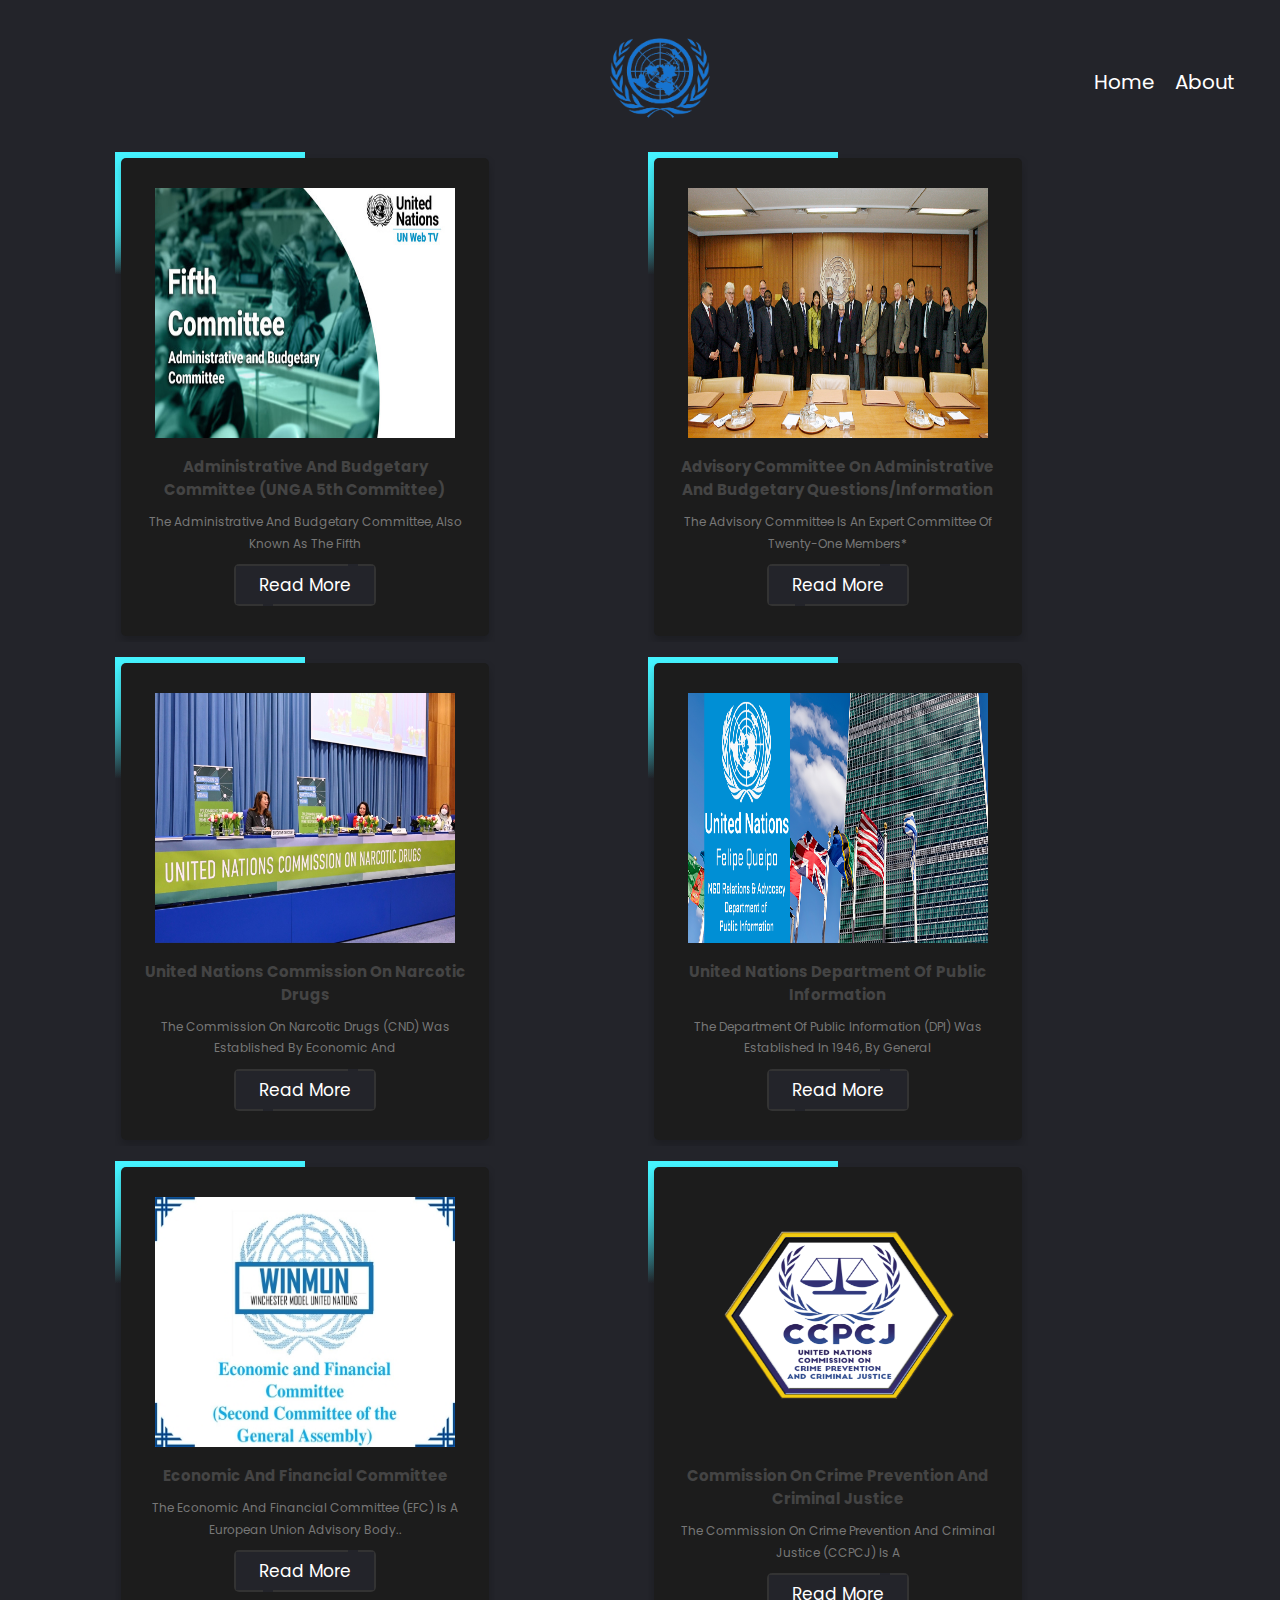
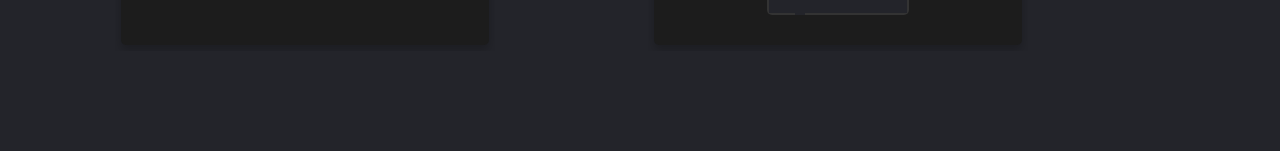
<file: index.html>
<!DOCTYPE html>
<html lang="en">
<head>
    <meta charset="UTF-8">
    <meta http-equiv="X-UA-Compatible" content="IE=edge">
    <meta name="viewport" content="width=device-width, initial-scale=1.0">
    
    <!-- custom css file link  -->
    <link rel="stylesheet" href="style.css">
   
    

</head>
<body>

    <div class="navbar">
        <nav>
    <div class="nav-wrapper">
        <div class="logo">
            <a href="index.html" class="brand-logo"> <img src="images/1.png" width="70px" height="70px" alt=""></a>
        </div>
      
      
      <ul id="nav-mobile" class="nav-content">
        <h3>Global Model United Nations committee</h3>
        <p><a id="nav1" href="index.html">Home</a></p>
        <p><a id="nav1" href="badges.html">About</a></p>
    
      </ul>
    </div>
  </nav>
 </div>
    
<div class="container">


    <div class="box-container"  >
          <div class="banner">  

            <span class="border-line"></span>
            
            <div class="box  box1">
                <img src="images/2.jpg" alt="">
                <h3> Administrative and Budgetary Committee (UNGA 5th Committee)</h3>
                <p> The Administrative and Budgetary Committee, also known as the Fifth</p>
                <a href="committee1.html" target="_blank" class="btn"><span> read more</span><i></i></a>
            </div>   
         </div>
        

         <div class="banner">  
            
            <div class="box  box1">
                <img src="images/3.jpg" alt="">
                <h3>Advisory Committee on Administrative and Budgetary Questions/information</h3>
                <p>The Advisory Committee is an expert Committee of twenty-one Members*</p>
                <a href="committee2.html" target="_blank" class="btn"><span> read more</span><i></i></a>
            </div>   
         </div>

         <div class="banner">  
            
            <div class="box  box1">
                <img src="images/4.jpg" alt="">
                <h3>United Nations Commission on Narcotic Drugs</h3>
                <p>The Commission on Narcotic Drugs (CND) was established by Economic and</p>
                <a href="committee3.html" target="_blank" class="btn"> <span> read more</span><i></i></a>
            </div>   
         </div>

         <div class="banner">  
            
            <div class="box  box1">
                <img src="images/5.png" alt="">
                <h3>United Nations Department of Public Information</h3>
                <p>The Department of Public Information (DPI) was established in 1946, by General </p>
                <a href="committee4.html" target="_blank" class="btn"><span> read more</span><i></i></a>
            </div>   
         </div>
         <div class="banner">  
            
            <div class="box  box1">
                <img src="images/EFC.1.jpg" alt="">
                <h3>  Economic and Financial Committee </h3>
                <p> The Economic and Financial Committee (EFC) is a European Union advisory body..</p>
                <a href="committee5.html" target="_blank" class="btn"><span> read more</span><i></i></a>
            </div>   
         </div>

         <div class="banner">  
            
            <div class="box  box1">
                <img src="images/ccpcj.webp" alt="">
                <h3>   Commission on Crime Prevention and Criminal Justice
                </title></h3>
                <p>The Commission on Crime Prevention and Criminal Justice (CCPCJ) is a</p>
                <a href="committee6.html" target="_blank" class="btn"><span> read more</span><i></i></a>
            </div>   
         </div>

    </div>

</div>





</body>
</html>
</file>
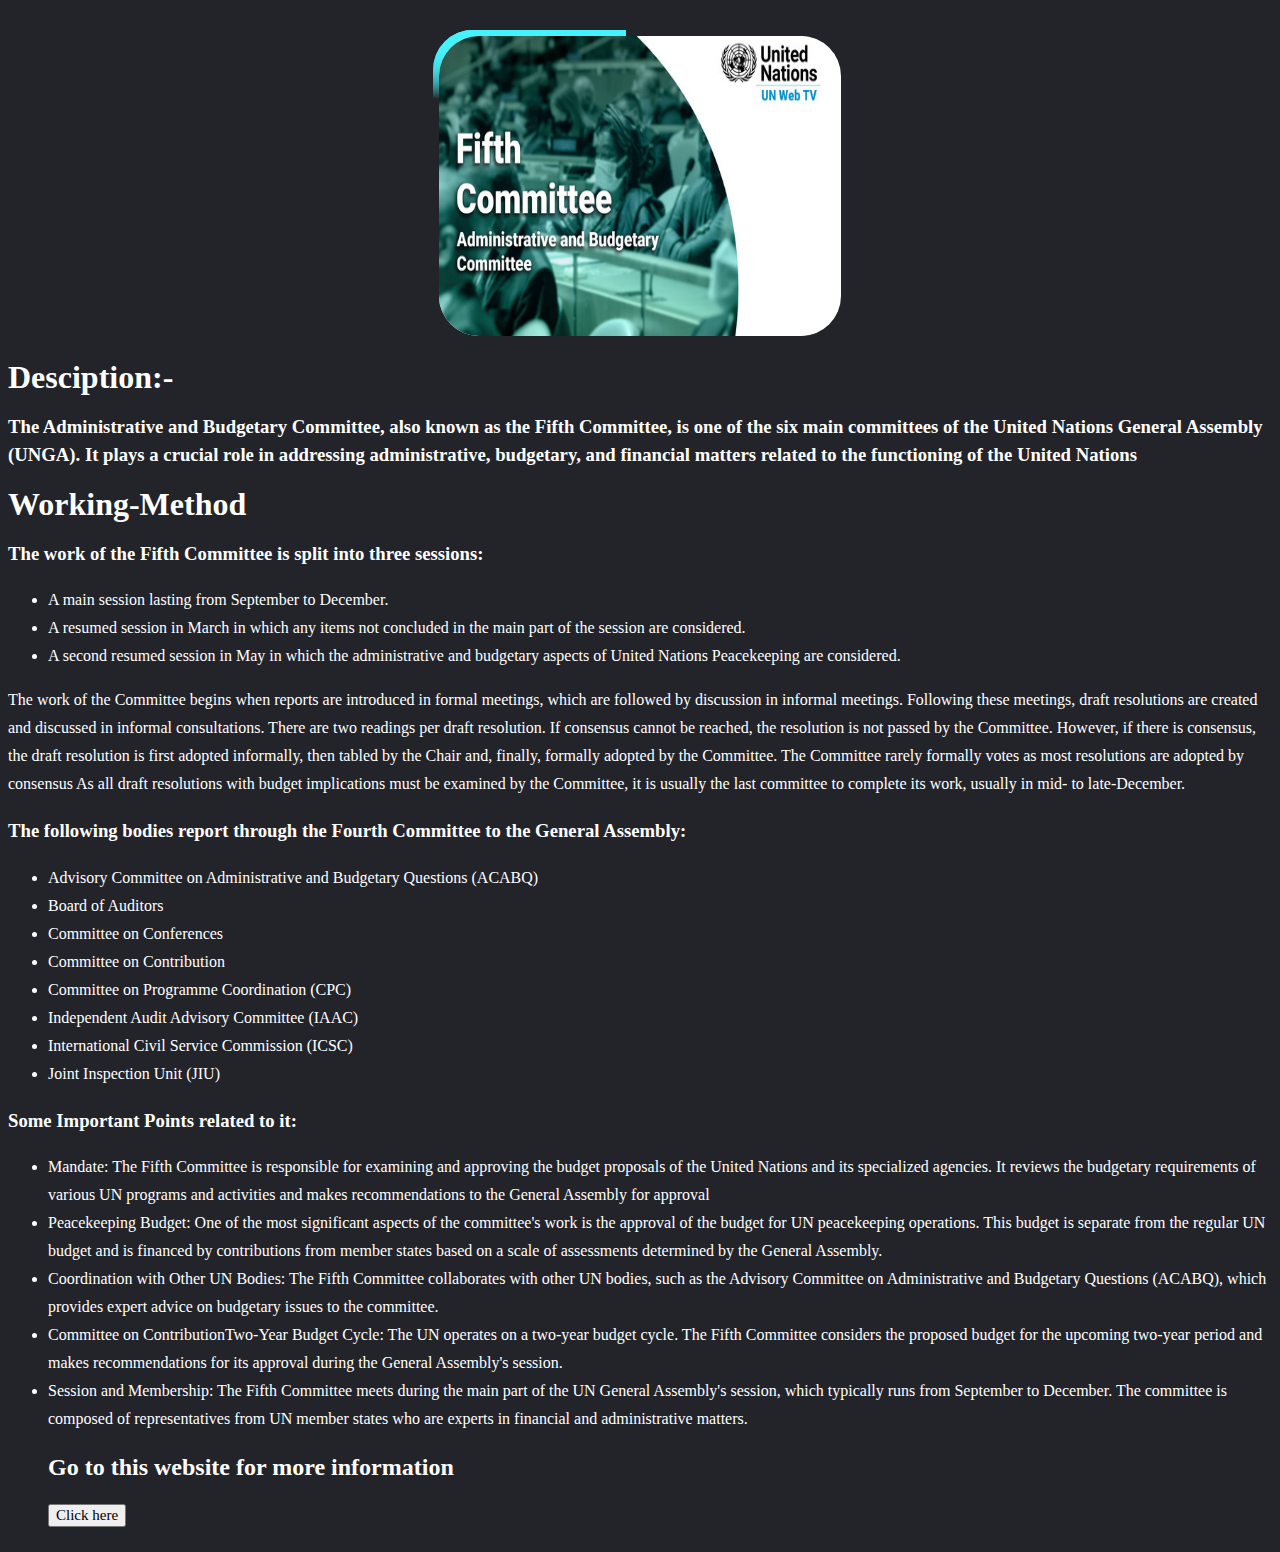
<file: committee1.html>
<!DOCTYPE html>
<html lang="en">
  <head>
    <meta charset="UTF-8" />
    <meta name="viewport" content="width=, initial-scale=1.0" />
    <title>
      Administrative and Budgetary Committee (UNGA 5th Committee)/info
    </title>
  </head>
  <body>
    <style>
      .img {
        height: 312px;
        width: 414px;
        background-color: #23242a;
        position: relative;
        border-radius: 40px;
        overflow: hidden;
      
       } 



      /* form */
  .box-banner
  {
     inset:6px;
     background: white;
    position: absolute;
    border-radius: 40px;
    z-index: 2;
    
  }
      .img::before {
        content: "";
        position: absolute;
        width: 400px;
        height: 300px;
       
         top: -50%;
        left: -50%;
        background: linear-gradient(
          0deg,
          transparent,
          transparent,
          #45f3ff,
          #45f3ff,
          #45f3ff
        );
        z-index:1;
        transform-origin: bottom right;
        animation: animate 6s linear infinite;
        
      }

      .img::after {
        content: "";
        position: absolute;
        width: 400px;
        height: 300px;
       
         top: -50%;
        left: -50%;
        background: linear-gradient(
          0deg,
          transparent,
          transparent,
          #45f3ff,
          #45f3ff,
          #45f3ff
        );
        z-index:1;
        transform-origin: bottom right;
        animation: animate 6s linear infinite;
        animation-delay: -3s;
      }
      .border-line{
        position: absolute;
        top: 0;
        inset: 0;

      }

      .border-line::before{

        content: "";
        position: absolute;
        width: 400px;
        height: 300px;
       
         top: -50%;
        left: -50%;
        background: linear-gradient(
          0deg,
          transparent,
          transparent,
          #45f3ff,
          #45f3ff,
          #45f3ff
        );
        z-index:1;
        transform-origin: bottom right;
        animation: animate 6s linear infinite;
        animation-delay: -1.5s;

      }

      .border-line::after{


        content: "";
        position: absolute;
        width: 400px;
        height: 300px;
       
         top: -50%;
        left: -50%;
        background: linear-gradient(
          0deg,
          transparent,
          transparent,
          #45f3ff,
          #45f3ff,
          #45f3ff
        );
        z-index:1;
        transform-origin: bottom right;
        animation: animate 6s linear infinite;
        animation-delay: -4.5s;

      }
      



      

      @keyframes animate {
        0% {
          transform: rotate(0deg);
        }
        100% {
          transform: rotate(360deg);
        }
      }

      .img img{
        width: 400px;
        height: 300px;
        border-radius: 40px;
        
        }

      body {
        background-color: #23242a;
      }
      h3,
      h1,
      h2,
      li,
      p {
        color: white;
        line-height: 28px;
        font-family: "Lobster", cursive;
      }

      button {
        font-size: 15px;
        font-family: "Lobster", cursive;
      }
      
      button:hover
      {
        background-color: #45f3ff;
        letter-spacing: 1px;
        box-shadow: 0 0 10px #45f3ff;
      
      }

      ul {
        line-height: 27px;
        font-family: "Lobster", cursive;
      }

      @media only screen and (max-width: 746px) {
        h1,
        h3,
        ul,
        p {
          margin-left: 100px;
          font-size: 20px;
        }
      }

      @media only screen and (max-width: 410px) {
        .img img {
          height: 200px;
          width: 300px;
        }
      }

      .content-main {
        display: flex;
        flex-direction: column;
        justify-content: center;
        align-items: center;
        margin-top: 30px;
      }

      @media only screen and (max-width: 747px) {
        .content-main {
          margin-left: -66px;
        }

        .content-main img {
          margin-left: 56px;
        }
      }



    </style>

    <div class="content-main">
      <div class="img">
        <span class="border-line"></span>
        <div class="box-banner">
          <img src="images/2.jpg" alt="" />
      </div>
        </div>
        

      <div class="content">
        <h1>Desciption:-</h1>
        <h3>
          The Administrative and Budgetary Committee, also known as the Fifth
          Committee, is one of the six main committees of the United Nations
          General Assembly (UNGA). It plays a crucial role in addressing
          administrative, budgetary, and financial matters related to the
          functioning of the United Nations
        </h3>

        <h1>Working-Method</h1>
        <h3>The work of the Fifth Committee is split into three sessions:</h3>
        <ul>
          <li>A main session lasting from September to December.</li>
          <li>
            A resumed session in March in which any items not concluded in the
            main part of the session are considered.
          </li>
          <li>
            A second resumed session in May in which the administrative and
            budgetary aspects of United Nations Peacekeeping are considered.
          </li>
        </ul>

        <p>
          The work of the Committee begins when reports are introduced in formal
          meetings, which are followed by discussion in informal meetings.
          Following these meetings, draft resolutions are created and discussed
          in informal consultations. There are two readings per draft
          resolution. If consensus cannot be reached, the resolution is not
          passed by the Committee. However, if there is consensus, the draft
          resolution is first adopted informally, then tabled by the Chair and,
          finally, formally adopted by the Committee. The Committee rarely
          formally votes as most resolutions are adopted by consensus As all
          draft resolutions with budget implications must be examined by the
          Committee, it is usually the last committee to complete its work,
          usually in mid- to late-December.
        </p>

        <h3>
          The following bodies report through the Fourth Committee to the
          General Assembly:
        </h3>
        <ul>
          <li>
            Advisory Committee on Administrative and Budgetary Questions (ACABQ)
          </li>
          <li>Board of Auditors</li>
          <li>Committee on Conferences</li>
          <li>Committee on Contribution</li>
          <li>Committee on Programme Coordination (CPC)</li>
          <li>Independent Audit Advisory Committee (IAAC)</li>
          <li>International Civil Service Commission (ICSC)</li>
          <li>Joint Inspection Unit (JIU)</li>
        </ul>

        <h3>Some Important Points related to it:</h3>
        <ul>
          <li>
            Mandate: The Fifth Committee is responsible for examining and
            approving the budget proposals of the United Nations and its
            specialized agencies. It reviews the budgetary requirements of
            various UN programs and activities and makes recommendations to the
            General Assembly for approval
          </li>
          <li>
            Peacekeeping Budget: One of the most significant aspects of the
            committee's work is the approval of the budget for UN peacekeeping
            operations. This budget is separate from the regular UN budget and
            is financed by contributions from member states based on a scale of
            assessments determined by the General Assembly.
          </li>
          <li>
            Coordination with Other UN Bodies: The Fifth Committee collaborates
            with other UN bodies, such as the Advisory Committee on
            Administrative and Budgetary Questions (ACABQ), which provides
            expert advice on budgetary issues to the committee.
          </li>
          <li>
            Committee on ContributionTwo-Year Budget Cycle: The UN operates on a
            two-year budget cycle. The Fifth Committee considers the proposed
            budget for the upcoming two-year period and makes recommendations
            for its approval during the General Assembly's session.
          </li>
          <li>
            Session and Membership: The Fifth Committee meets during the main
            part of the UN General Assembly's session, which typically runs from
            September to December. The committee is composed of representatives
            from UN member states who are experts in financial and
            administrative matters.
          </li>

          <h2>Go to this website for more information</h2>
          <a
            href="https://www.un.org/en/ga/fifth/"
            target="_blank"
            style="color: white; text-decoration: none"
          >
            <button>Click here</button></a
          >
        </ul>
      </div>
    </div>
  </body>
</html>
</file>
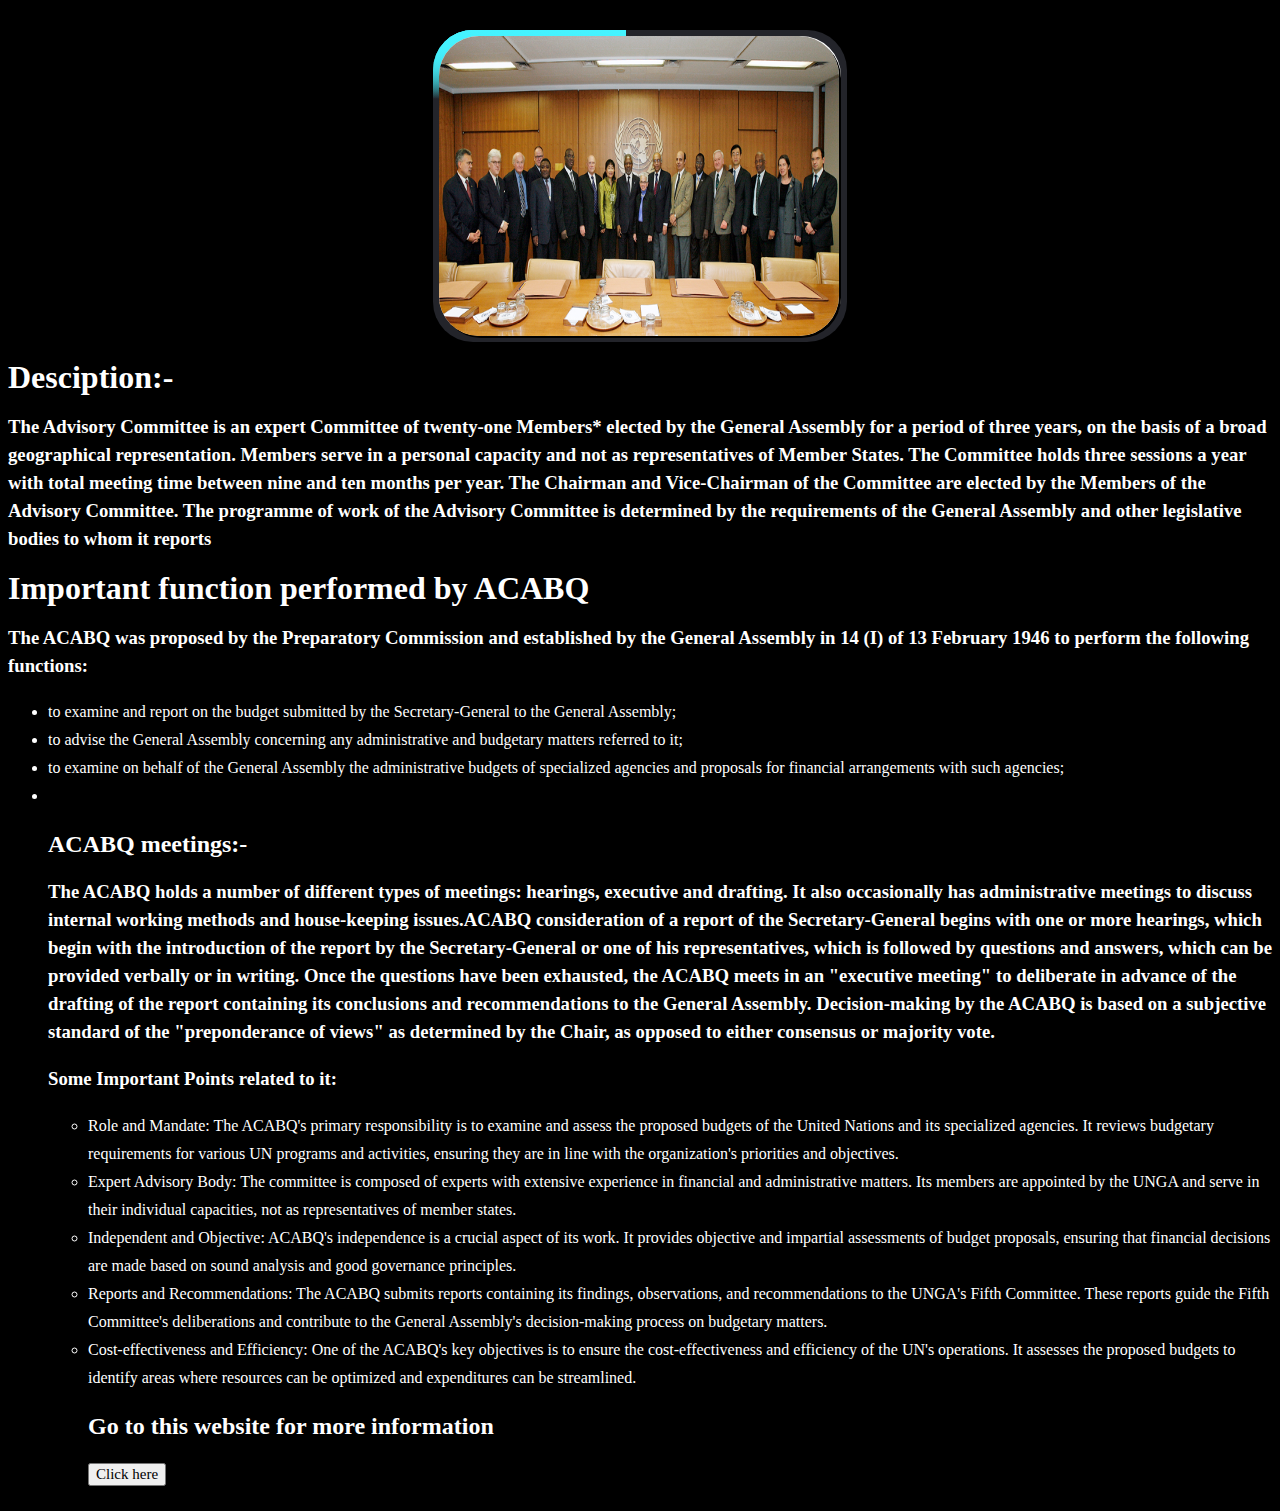
<file: committee2.html>
<!DOCTYPE html>
<html lang="en">
<head>
    <meta charset="UTF-8">
    <meta name="viewport" content="width=device-width, initial-scale=1.0">
    <title>Advisory Committee on Administrative and Budgetary Questions/information</title>
</head>
<body>
    <style>
             .img {
        height: 312px;
        width: 414px;
        background-color: #23242a;
        position: relative;
        border-radius: 40px;
        overflow: hidden;
      
       } 



      /* form */
  .box-banner
  {
     inset:6px;
     background: white;
    position: absolute;
    border-radius: 40px;
    z-index: 2;
    
  }
      .img::before {
        content: "";
        position: absolute;
        width: 400px;
        height: 300px;
       
         top: -50%;
        left: -50%;
        background: linear-gradient(
          0deg,
          transparent,
          transparent,
          #45f3ff,
          #45f3ff,
          #45f3ff
        );
        z-index:1;
        transform-origin: bottom right;
        animation: animate 6s linear infinite;
        
      }

      .img::after {
        content: "";
        position: absolute;
        width: 400px;
        height: 300px;
       
         top: -50%;
        left: -50%;
        background: linear-gradient(
          0deg,
          transparent,
          transparent,
          #45f3ff,
          #45f3ff,
          #45f3ff
        );
        z-index:1;
        transform-origin: bottom right;
        animation: animate 6s linear infinite;
        animation-delay: -3s;
      }
      .border-line{
        position: absolute;
        top: 0;
        inset: 0;

      }

      .border-line::before{

        content: "";
        position: absolute;
        width: 400px;
        height: 300px;
       
         top: -50%;
        left: -50%;
        background: linear-gradient(
          0deg,
          transparent,
          transparent,
          #45f3ff,
          #45f3ff,
          #45f3ff
        );
        z-index:1;
        transform-origin: bottom right;
        animation: animate 6s linear infinite;
        animation-delay: -1.5s;

      }
  

      .border-line::after{


        content: "";
        position: absolute;
        width: 400px;
        height: 300px;
       
         top: -50%;
        left: -50%;
        background: linear-gradient(
          0deg,
          transparent,
          transparent,
          #45f3ff,
          #45f3ff,
          #45f3ff
        );
        z-index:1;
        transform-origin: bottom right;
        animation: animate 6s linear infinite;
        animation-delay: -4.5s;

      }
      



      

      @keyframes animate {
        0% {
          transform: rotate(0deg);
        }
        100% {
          transform: rotate(360deg);
        }
      }







           .img img{

width:400px;
height:300px;
border-radius: 40px;
box-shadow: 2px 2px black;

}
    
       body{
            background-color: black;
        }
        h3 ,h1,h2,li,p{ color: white;
        line-height: 28px;
        font-family: 'Lobster', cursive;
      }

      button{
        font-size: 15px;
        font-family: 'Lobster', cursive;
      }

      button:hover
      {
        background-color: #45f3ff;
        letter-spacing: 1px;
        box-shadow: 0 0 10px #45f3ff;
      
      }

      ul{
        line-height: 27px;
       font-family: 'Lobster', cursive;;
      }

      
   
      @media only screen and (max-width: 746px) {
        h1,
        h3,
        ul,
        p {
          margin-left: 100px;
          font-size: 20px;
        }
      }

      @media only screen and (max-width: 410px) {
        .img img {
          height: 200px;
          width: 300px;
        }

        .img{
          height: 211px;
    width: 340px;
        }
      }


      @media only screen and (max-width: 410px) {
        .img img {
          height: 200px;
          width: 300px;
        }

        .img{
          height: 211px;
    width: 340px;
        }
      }
      @media only screen and (max-width: 415px) {
        .img img {
          height: 197px;
          width: 277px;
        }

        .img{
          height: 210px;
    width: 290px;
    margin-left:12px;
        }
      }

      .content-main {
        display: flex;
        flex-direction: column;
        justify-content: center;
        align-items: center;
        margin-top: 30px;
      }

      @media only screen and (max-width: 747px) {
        .content-main {
          margin-left: -66px;
        }

        .img img{
          position: relative;
          left: -1px;
        };

        .content-main img {
          margin-left: 56px;
        }
      }

        </style>
        <div class="content-main">
                           
          <div class="img">
            <span class="border-line"></span>
            <div class="box-banner">
              <img src="images/3.jpg" alt="" />
          </div>
            </div>

   <div class="content">
    <h1> Desciption:-</h1>
    <h3>The Advisory Committee is an expert Committee of twenty-one Members* elected by the General Assembly for a period of three years, on the basis of a broad geographical representation. Members serve in a personal capacity and not as representatives of Member States. The Committee holds three sessions a year with total meeting time between nine and ten months per year. The Chairman and Vice-Chairman of the Committee are elected by the Members of the Advisory Committee.
      The programme of work of the Advisory Committee is determined by the requirements of the General Assembly and other legislative bodies to whom it reports</h3>


   <h1>Important function performed by ACABQ</h1>
   <h3>The ACABQ was proposed by the Preparatory Commission and established by the General Assembly in 14 (I) of 13 February 1946 to perform the following functions:</h3>
   <ul>
    <li>to examine and report on the budget submitted by the Secretary-General to the General Assembly;</li>
    <li>to advise the General Assembly concerning any administrative and budgetary matters referred to it;</li>
    <li> to examine on behalf of the General Assembly the administrative budgets of specialized agencies and proposals for financial arrangements with such agencies;</li>
    <li></li>
   </u>


   <h2>ACABQ meetings:-</h2>
      <h3> The ACABQ holds a number of different types of meetings: hearings, executive and drafting. It also occasionally has administrative meetings to discuss internal working methods and house-keeping issues.ACABQ consideration of a report of the Secretary-General begins with one or more hearings, which begin with the introduction of the report by the Secretary-General or one of his representatives, which is followed by questions and answers, which can be provided verbally or in writing. Once the questions have been exhausted, the ACABQ meets in an "executive meeting" to deliberate in advance of the drafting of the report containing its conclusions and recommendations to the General Assembly. Decision-making by the ACABQ is based on a subjective standard of the "preponderance of views" as determined by the Chair, as opposed to either consensus or majority vote.</h3>


   <h3>Some Important Points related to it:</h3>
   <ul>
    <li>Role and Mandate: The ACABQ's primary responsibility is to examine and assess the proposed budgets of the United Nations and its specialized agencies. It reviews budgetary requirements for various UN programs and activities, ensuring they are in line with the organization's priorities and objectives.</li>
    <li>Expert Advisory Body: The committee is composed of experts with extensive experience in financial and administrative matters. Its members are appointed by the UNGA and serve in their individual capacities, not as representatives of member states.</li>
    <li>Independent and Objective: ACABQ's independence is a crucial aspect of its work. It provides objective and impartial assessments of budget proposals, ensuring that financial decisions are made based on sound analysis and good governance principles.</li>
    <li>Reports and Recommendations: The ACABQ submits reports containing its findings, observations, and recommendations to the UNGA's Fifth Committee. These reports guide the Fifth Committee's deliberations and contribute to the General Assembly's decision-making process on budgetary matters.</li>
    <li>Cost-effectiveness and Efficiency: One of the ACABQ's key objectives is to ensure the cost-effectiveness and efficiency of the UN's operations. It assesses the proposed budgets to identify areas where resources can be optimized and expenditures can be streamlined.</li>
     
    <h2>Go to this website for more information</h2><a href="https://www.un.org/ga/acabq/node/114" target="_blank">  <button> Click here</button></a>
   </ul>
  </div>

        </div>
    


</body>
</html>
</file>
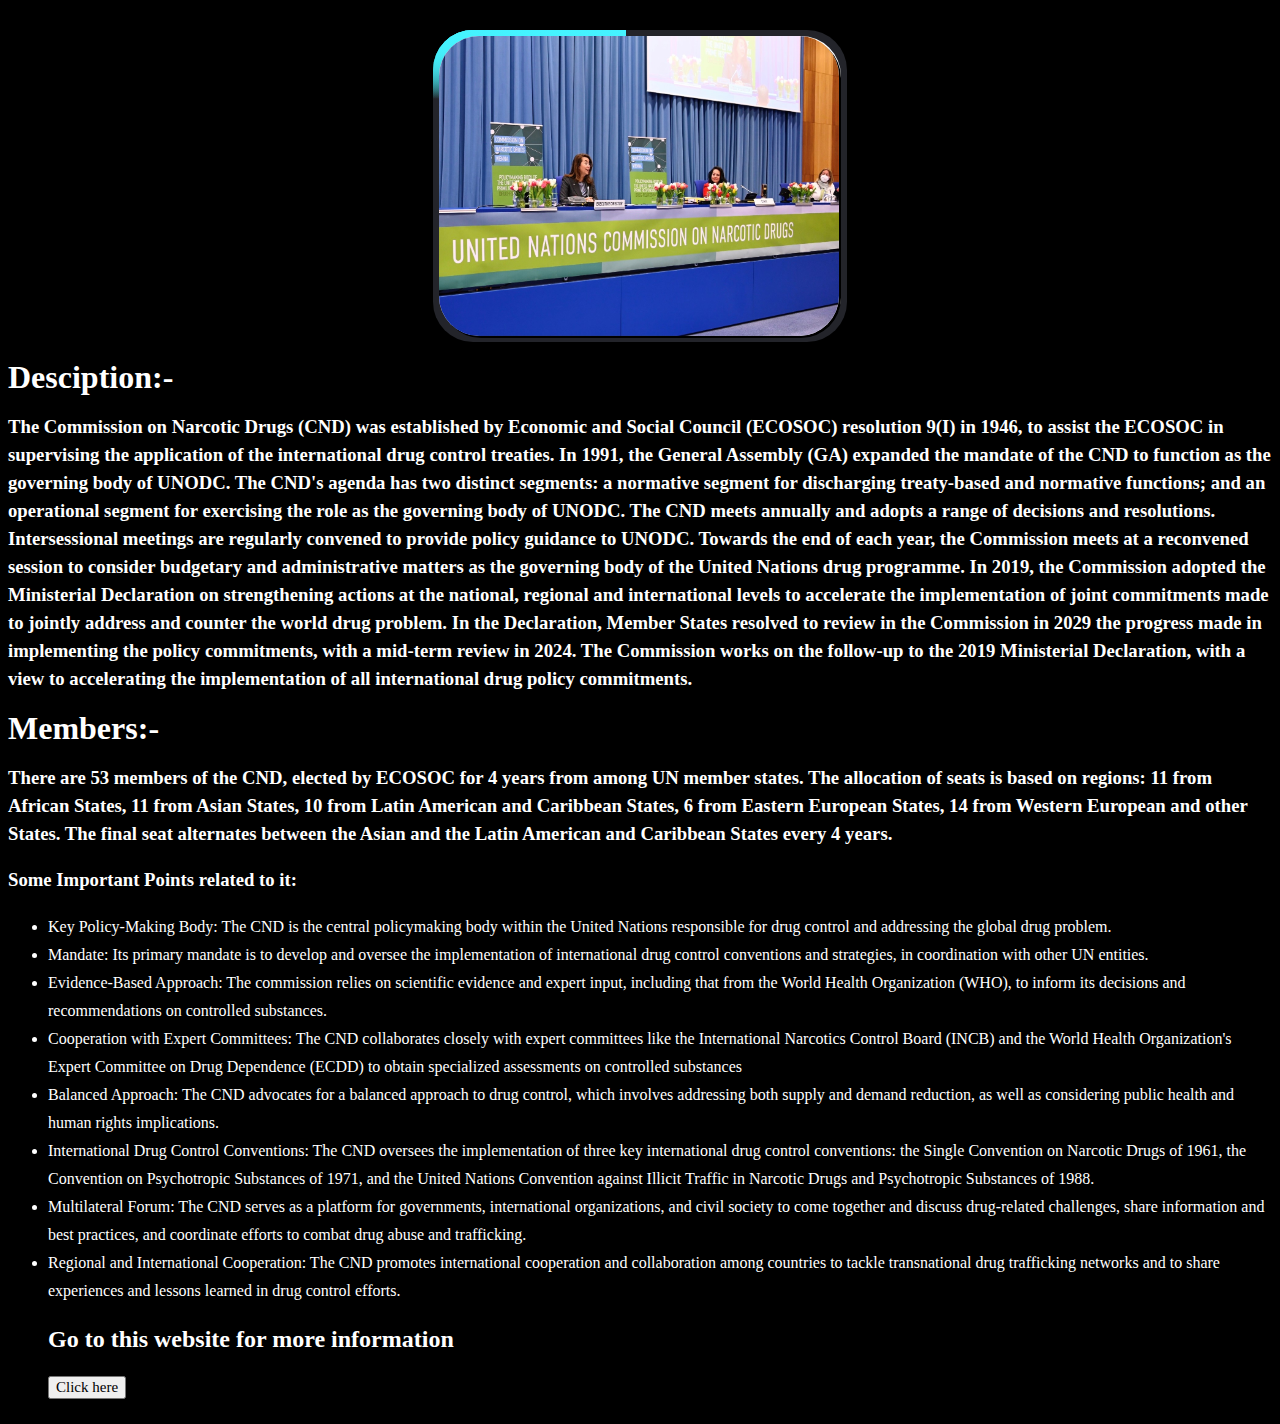
<file: committee3.html>
<!DOCTYPE html>
<html lang="en">
<head>
    <meta charset="UTF-8">
    <meta name="viewport" content="width=device-width, initial-scale=1.0">
    <title>United Nations Commission on Narcotic Drugs</title>
</head>
<body>
    <style>

.img {
        height: 312px;
        width: 414px;
        background-color: #23242a;
        position: relative;
        border-radius: 40px;
        overflow: hidden;
      
       } 



      /* form */
  .box-banner
  {
     inset:6px;
     background: white;
    position: absolute;
    border-radius: 40px;
    z-index: 2;
    
  }
      .img::before {
        content: "";
        position: absolute;
        width: 400px;
        height: 300px;
       
         top: -50%;
        left: -50%;
        background: linear-gradient(
          0deg,
          transparent,
          transparent,
          #45f3ff,
          #45f3ff,
          #45f3ff
        );
        z-index:1;
        transform-origin: bottom right;
        animation: animate 6s linear infinite;
        
      }

      .img::after {
        content: "";
        position: absolute;
        width: 400px;
        height: 300px;
       
         top: -50%;
        left: -50%;
        background: linear-gradient(
          0deg,
          transparent,
          transparent,
          #45f3ff,
          #45f3ff,
          #45f3ff
        );
        z-index:1;
        transform-origin: bottom right;
        animation: animate 6s linear infinite;
        animation-delay: -3s;
      }
      .border-line{
        position: absolute;
        top: 0;
        inset: 0;

      }

      .border-line::before{

        content: "";
        position: absolute;
        width: 400px;
        height: 300px;
       
         top: -50%;
        left: -50%;
        background: linear-gradient(
          0deg,
          transparent,
          transparent,
          #45f3ff,
          #45f3ff,
          #45f3ff
        );
        z-index:1;
        transform-origin: bottom right;
        animation: animate 6s linear infinite;
        animation-delay: -1.5s;

      }

      .border-line::after{


        content: "";
        position: absolute;
        width: 400px;
        height: 300px;
       
         top: -50%;
        left: -50%;
        background: linear-gradient(
          0deg,
          transparent,
          transparent,
          #45f3ff,
          #45f3ff,
          #45f3ff
        );
        z-index:1;
        transform-origin: bottom right;
        animation: animate 6s linear infinite;
        animation-delay: -4.5s;

      }
      



      

      @keyframes animate {
        0% {
          transform: rotate(0deg);
        }
        100% {
          transform: rotate(360deg);
        }
      }

.img img{

width:400px;
height:300px;
border-radius: 40px;
box-shadow: 2px 2px black;

}
   
       body{
            background-color: black;
        }
        h3 ,h1,h2,li,p{ color: white;
        line-height: 28px;
        font-family: 'Lobster', cursive;
      }

      button{
        font-size: 15px;
        font-family: 'Lobster', cursive;
      }

      button:hover
      {
        background-color: #45f3ff;
        letter-spacing: 1px;
        box-shadow: 0 0 10px #45f3ff;
      
      }

      ul{
        line-height: 27px;
       font-family: 'Lobster', cursive;;
      }

      
    
      @media only screen and (max-width: 746px) {
        h1,
        h3,
        ul,
        p {
          margin-left: 100px;
          font-size: 20px;
        }
      }

      @media only screen and (max-width: 410px) {
        .img img {
          height: 200px;
          width: 300px;
        }

        .img{
          height: 211px;
    width: 340px;
        }
      }


      @media only screen and (max-width: 410px) {
        .img img {
          height: 200px;
          width: 300px;
        }

        .img{
          height: 211px;
    width: 340px;
        }
      }
      @media only screen and (max-width: 415px) {
        .img img {
          height: 197px;
          width: 279px;
        }

        .img{
          height: 210px;
    width: 290px;
    margin-left:61px;
        }
      }

      .content-main {
        display: flex;
        flex-direction: column;
        justify-content: center;
        align-items: center;
        margin-top: 30px;
      }

      @media only screen and (max-width: 747px) {
        .content-main {
          margin-left: -66px;
        }

        .img img{
          position: relative;
          left: -1px;
        };

        .content-main img {
          margin-left: 56px;
        }
      }

      
        </style>


<div class="content-main">    <div class="img">
  <span class="border-line"></span>
  <div class="box-banner">
    <img src="images/4.jpg" alt="" />
</div>
  </div>

 <div class="content">
  <h1> Desciption:-</h1>
  <h3>The Commission on Narcotic Drugs (CND) was established by Economic and Social Council (ECOSOC) resolution 9(I) in 1946, to assist the ECOSOC in supervising the application of the international drug control treaties. In 1991, the General Assembly (GA) expanded the mandate of the CND to function as the governing body of UNODC. The CND's agenda has two distinct segments: a normative segment for discharging treaty-based and normative functions; and an operational segment for exercising the role as the governing body of UNODC.

      The CND meets annually and adopts a range of decisions and resolutions. Intersessional meetings are regularly convened to provide policy guidance to UNODC. Towards the end of each year, the Commission meets at a reconvened session to consider budgetary and administrative matters as the governing body of the United Nations drug programme.
      
      In 2019, the Commission adopted the Ministerial Declaration on strengthening actions at the national, regional and international levels to accelerate the implementation of joint commitments made to jointly address and counter the world drug problem. In the Declaration, Member States resolved to review in the Commission in 2029 the progress made in implementing the policy commitments, with a mid-term review in 2024. The Commission works on the follow-up to the 2019 Ministerial Declaration, with a view to accelerating the implementation of all international drug policy commitments.</h3>


 <h1> Members:-</h1>
 <h3>
  There	are	 53	members	of	 the	CND,	elected	 by	ECOSOC	 for	 4	years	 from	among	UN	member	 states. The	allocation	of	 seats	is	
  based	on	regions:
  11	from	African	States,	11	from	Asian	States,	10	from	Latin	American	and	Caribbean	States,	6	from	Eastern	European	States,	14
  from	Western	European	and	other	States. The	final	seat	alternates	between	the	Asian	and	the	Latin	American	and	Caribbean	
  States	every	4	years.</h3>

 <h3>Some Important Points related to it:</h3>
 <ul>
  <li>Key Policy-Making Body: The CND is the central policymaking body within the United Nations responsible for drug control and addressing the global drug problem.</li>

  <li>Mandate: Its primary mandate is to develop and oversee the implementation of international drug control conventions and strategies, in coordination with other UN entities.</li>
  <li>Evidence-Based Approach: The commission relies on scientific evidence and expert input, including that from the World Health Organization (WHO), to inform its decisions and recommendations on controlled substances.</li>
  <li>Cooperation with Expert Committees: The CND collaborates closely with expert committees like the International Narcotics Control Board (INCB) and the World Health Organization's Expert Committee on Drug Dependence (ECDD) to obtain specialized assessments on controlled substances</li>
  <li>Balanced Approach: The CND advocates for a balanced approach to drug control, which involves addressing both supply and demand reduction, as well as considering public health and human rights implications.</li>
  <li>International Drug Control Conventions: The CND oversees the implementation of three key international drug control conventions: the Single Convention on Narcotic Drugs of 1961, the Convention on Psychotropic Substances of 1971, and the United Nations Convention against Illicit Traffic in Narcotic Drugs and Psychotropic Substances of 1988.</li>
   <li>Multilateral Forum: The CND serves as a platform for governments, international organizations, and civil society to come together and discuss drug-related challenges, share information and best practices, and coordinate efforts to combat drug abuse and trafficking.</li>
   <li>Regional and International Cooperation: The CND promotes international cooperation and collaboration among countries to tackle transnational drug trafficking networks and to share experiences and lessons learned in drug control efforts.</li>
  <h2>Go to this website for more information</h2><a href="https://www.unodc.org/unodc/en/commissions/index.html" target="_blank">  <button> Click here</button></a>
 </ul>

</div>       </div>
    


</body>
</html>
</file>
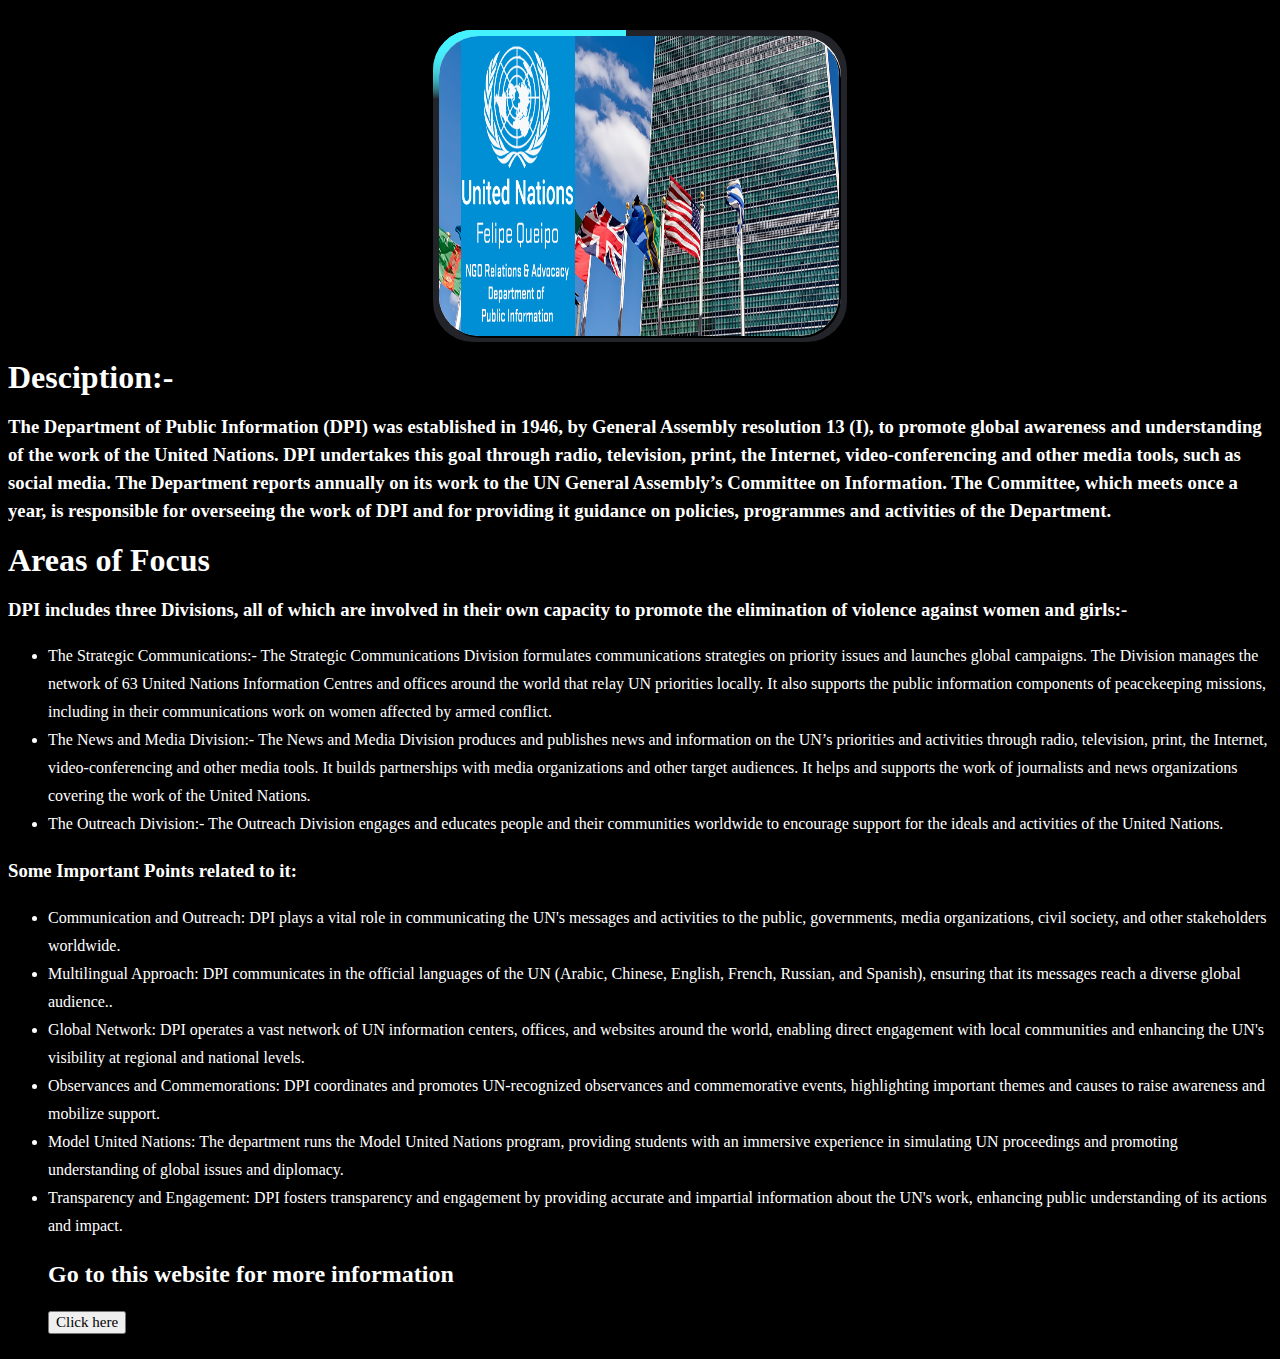
<file: committee4.html>
<!DOCTYPE html>
<html lang="en">
<head>
    <meta charset="UTF-8">
    <meta name="viewport" content="width=, initial-scale=1.0">
    <title>United Nations Department of Public Information/information</title>
</head>
<body>
    <style>

.img {
        height: 312px;
        width: 414px;
        background-color: #23242a;
        position: relative;
        border-radius: 40px;
        overflow: hidden;
      
       } 



      /* form */
  .box-banner
  {
     inset:6px;
     background: white;
    position: absolute;
    border-radius: 40px;
    z-index: 2;
    
  }

  button:hover
      {
        background-color: #45f3ff;
        letter-spacing: 1px;
        box-shadow: 0 0 10px #45f3ff;
      
      }

      
      .img::before {
        content: "";
        position: absolute;
        width: 400px;
        height: 300px;
       
         top: -50%;
        left: -50%;
        background: linear-gradient(
          0deg,
          transparent,
          transparent,
          #45f3ff,
          #45f3ff,
          #45f3ff
        );
        z-index:1;
        transform-origin: bottom right;
        animation: animate 6s linear infinite;
        
      }

      .img::after {
        content: "";
        position: absolute;
        width: 400px;
        height: 300px;
       
         top: -50%;
        left: -50%;
        background: linear-gradient(
          0deg,
          transparent,
          transparent,
          #45f3ff,
          #45f3ff,
          #45f3ff
        );
        z-index:1;
        transform-origin: bottom right;
        animation: animate 6s linear infinite;
        animation-delay: -3s;
      }
      .border-line{
        position: absolute;
        top: 0;
        inset: 0;

      }

      .border-line::before{

        content: "";
        position: absolute;
        width: 400px;
        height: 300px;
       
         top: -50%;
        left: -50%;
        background: linear-gradient(
          0deg,
          transparent,
          transparent,
          #45f3ff,
          #45f3ff,
          #45f3ff
        );
        z-index:1;
        transform-origin: bottom right;
        animation: animate 6s linear infinite;
        animation-delay: -1.5s;

      }

      .border-line::after{


        content: "";
        position: absolute;
        width: 400px;
        height: 300px;
       
         top: -50%;
        left: -50%;
        background: linear-gradient(
          0deg,
          transparent,
          transparent,
          #45f3ff,
          #45f3ff,
          #45f3ff
        );
        z-index:1;
        transform-origin: bottom right;
        animation: animate 6s linear infinite;
        animation-delay: -4.5s;

      }
      



      

      @keyframes animate {
        0% {
          transform: rotate(0deg);
        }
        100% {
          transform: rotate(360deg);
        }
      }
        
  
        .img img{

width:400px;
height:300px;
border-radius: 40px;
box-shadow: 2px 2px black;

}

      

      
       body{
            background-color: black;
        }
        h3 ,h1,h2,li,p{ color: white;
        line-height: 28px;
        font-family: 'Lobster', cursive;
      }

      button{
        font-size: 15px;
        font-family: 'Lobster', cursive;
      }

      ul{
        line-height: 27px;
       font-family: 'Lobster', cursive;;
      }

      
    
      @media only screen and (max-width: 746px) {
        h1,
        h3,
        ul,
        p {
          margin-left: 100px;
          font-size: 20px;
        }
      }

      @media only screen and (max-width: 410px) {
        .img img {
          height: 200px;
          width: 300px;
        }

        .img{
          height: 211px;
    width: 340px;
        }
      }


      @media only screen and (max-width: 410px) {
        .img img {
          height: 200px;
          width: 300px;
        }

        .img{
          height: 211px;
    width: 340px;
        }
      }
      @media only screen and (max-width: 415px) {
        .img img {
          height: 197px;
          width: 277px;
        }

        .img{
          height: 210px;
    width: 290px;
    margin-left:61px;
        }
      }

      .content-main {
        display: flex;
        flex-direction: column;
        justify-content: center;
        align-items: center;
        margin-top: 30px;
      }

      @media only screen and (max-width: 747px) {
        .content-main {
          margin-left: -66px;
        }

        .img img{
          position: relative;
          left: -1px;
        };

        .content-main img {
          margin-left: 56px;
        }
      }

       


        </style>
        <div class="content-main">   <div class="img">
          <span class="border-line"></span>
          <div class="box-banner">
            <img src="images/5.png" alt="" />
        </div>
          </div>
      
         <div class="content">
          <h1> Desciption:-</h1>
          <h3>The Department of Public Information (DPI) was established in 1946, by General Assembly resolution 13 (I), to promote global awareness and understanding of the work of the United Nations. DPI undertakes this goal through radio, television, print, the Internet, video-conferencing and other media tools, such as social media. The Department reports annually on its work to the UN General Assembly’s Committee on Information. The Committee, which meets once a year, is responsible for overseeing the work of DPI and for providing it guidance on policies, programmes and activities of the Department.</h3>
         
      
         <h1>Areas of Focus</h1>
         <h3>DPI includes three Divisions, all of which are involved in their own capacity to promote the elimination of violence against women and girls:-</h3>
         <ul>
          <li> The Strategic Communications:- The Strategic Communications Division formulates communications strategies on priority issues and launches global campaigns. The Division manages the network of 63 United Nations Information Centres and offices around the world that relay UN priorities locally. It also supports the public information components of peacekeeping missions, including in their communications work on women affected by armed conflict.</li>
          <li> The News and Media Division:- The News and Media Division produces and publishes news and information on the UN’s priorities and activities through radio, television, print, the Internet, video-conferencing and other media tools. It builds partnerships with media organizations and other target audiences. It helps and supports the work of journalists and news organizations covering the work of the United Nations.</li>
          <li>  The Outreach Division:- The Outreach Division engages and educates people and their communities worldwide to encourage support for the ideals and activities of the United Nations.</li>
         </ul>
      
      <h3>Some Important Points related to it:</h3>
         <ul>
          <li>Communication and Outreach: DPI plays a vital role in communicating the UN's messages and activities to the public, governments, media organizations, civil society, and other stakeholders worldwide.</li>
          <li>Multilingual Approach: DPI communicates in the official languages of the UN (Arabic, Chinese, English, French, Russian, and Spanish), ensuring that its messages reach a diverse global audience..</li>
          <li>Global Network: DPI operates a vast network of UN information centers, offices, and websites around the world, enabling direct engagement with local communities and enhancing the UN's visibility at regional and national levels.</li>
          <li>Observances and Commemorations: DPI coordinates and promotes UN-recognized observances and commemorative events, highlighting important themes and causes to raise awareness and mobilize support.</li>
          <li>Model United Nations: The department runs the Model United Nations program, providing students with an immersive experience in simulating UN proceedings and promoting understanding of global issues and diplomacy.</li>
          <li>Transparency and Engagement: DPI fosters transparency and engagement by providing accurate and impartial information about the UN's work, enhancing public understanding of its actions and impact.</li>
           
          <h2>Go to this website for more information</h2><a href="https://www.un.org/youthenvoy/2013/09/dpi-department-of-public-information/" target="_blank">  <button> Click here</button></a>
         </ul>       
        </div>
        
        </div>
    


</body>
</html>
</file>
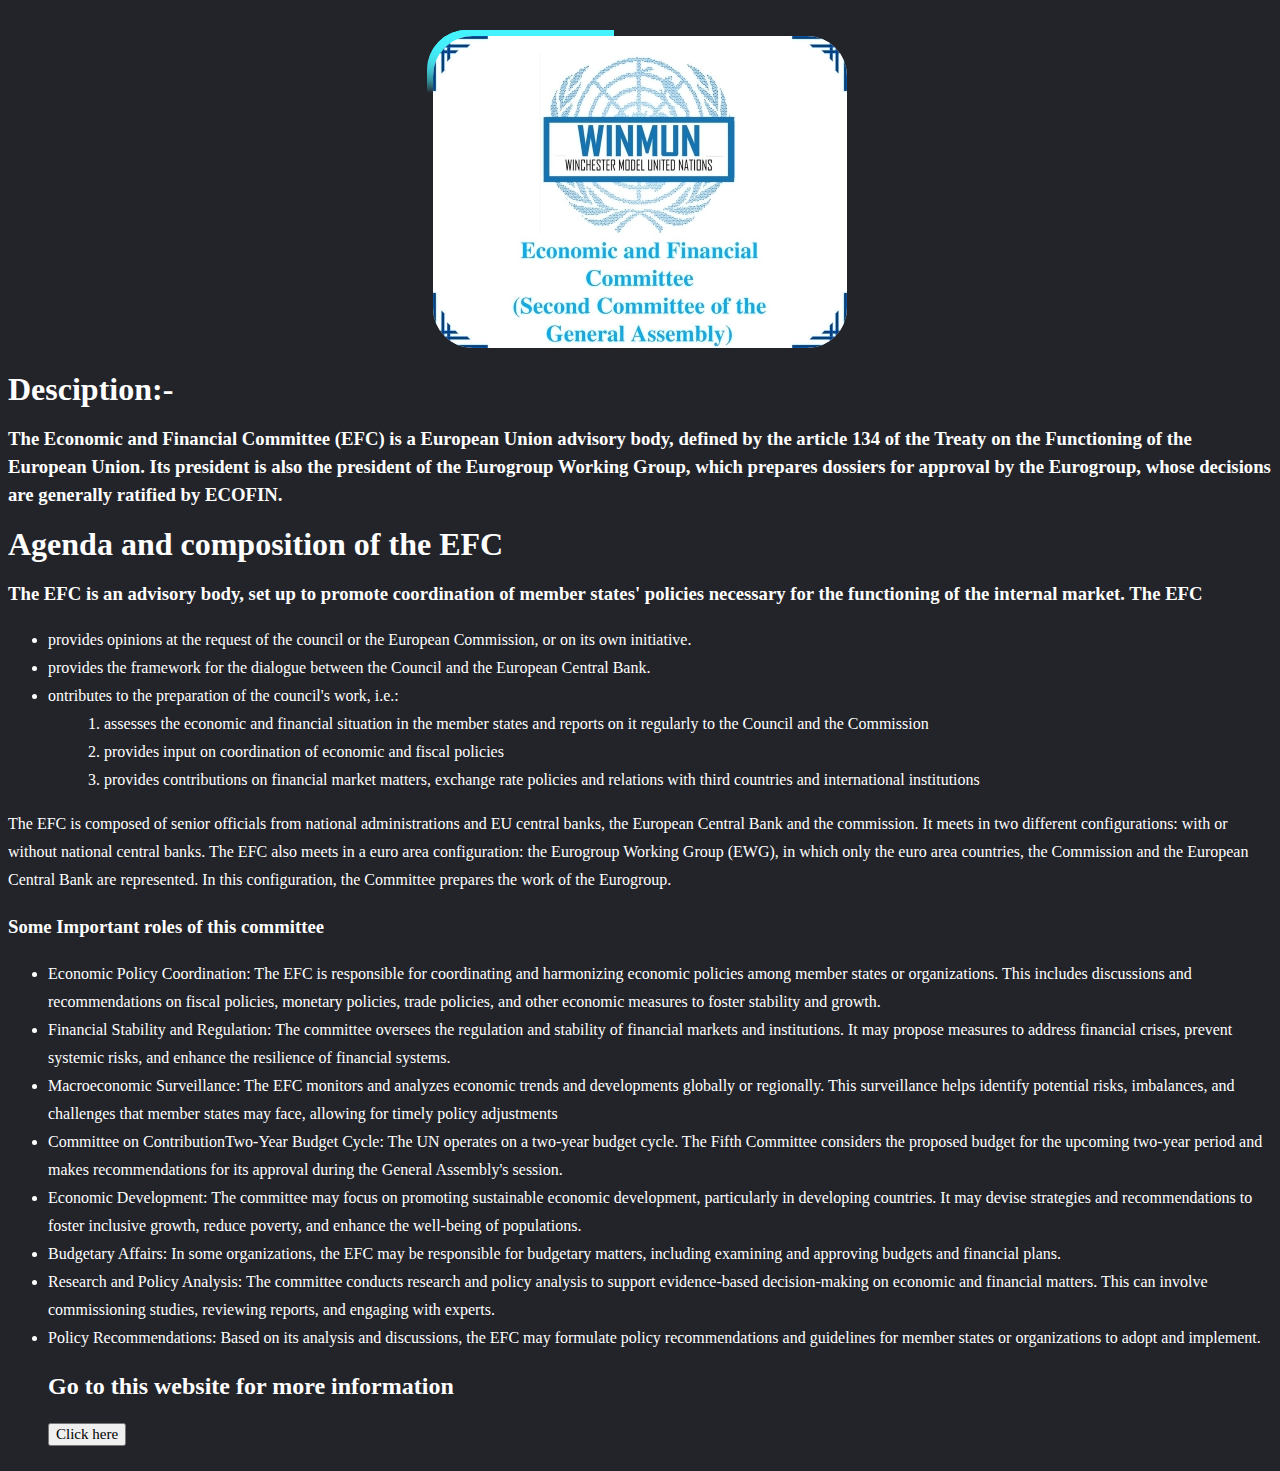
<file: committee5.html>
<!DOCTYPE html>
<html lang="en">
  <head>
    <meta charset="UTF-8" />
    <meta name="viewport" content="width=, initial-scale=1.0" />
    <title>
        Economic and Financial Committee 
    </title>
  </head>
  <body>
    <style>
      .img {
        height: 324px;
        width: 426px;
        background-color: #23242a;
        position: relative;
        border-radius: 40px;
        overflow: hidden;
      
       } 



      /* form */
  .box-banner
  {
     inset:6px;
     background: white;
    position: absolute;
    border-radius: 40px;
    z-index: 2;
    
  }
      .img::before {
        content: "";
        position: absolute;
        width: 400px;
        height: 300px;
       
         top: -50%;
        left: -50%;
        background: linear-gradient(
          0deg,
          transparent,
          transparent,
          #45f3ff,
          #45f3ff,
          #45f3ff
        );
        z-index:1;
        transform-origin: bottom right;
        animation: animate 6s linear infinite;
        
      }

      .img::after {
        content: "";
        position: absolute;
        width: 400px;
        height: 300px;
       
         top: -50%;
        left: -50%;
        background: linear-gradient(
          0deg,
          transparent,
          transparent,
          #45f3ff,
          #45f3ff,
          #45f3ff
        );
        z-index:1;
        transform-origin: bottom right;
        animation: animate 6s linear infinite;
        animation-delay: -3s;
      }
      .border-line{
        position: absolute;
        top: 0;
        inset: 0;

      }

      .border-line::before{

        content: "";
        position: absolute;
        width: 400px;
        height: 300px;
       
         top: -50%;
        left: -50%;
        background: linear-gradient(
          0deg,
          transparent,
          transparent,
          #45f3ff,
          #45f3ff,
          #45f3ff
        );
        z-index:1;
        transform-origin: bottom right;
        animation: animate 6s linear infinite;
        animation-delay: -1.5s;

      }

      .border-line::after{


        content: "";
        position: absolute;
        width: 400px;
        height: 300px;
       
         top: -50%;
        left: -50%;
        background: linear-gradient(
          0deg,
          transparent,
          transparent,
          #45f3ff,
          #45f3ff,
          #45f3ff
        );
        z-index:1;
        transform-origin: bottom right;
        animation: animate 6s linear infinite;
        animation-delay: -4.5s;

      }
      



      

      @keyframes animate {
        0% {
          transform: rotate(0deg);
        }
        100% {
          transform: rotate(360deg);
        }
      }

      .img img{
       
        border-radius: 40px;
        
        }

      body {
        background-color: #23242a;
      }
      h3,
      h1,
      h2,
      li,
      p {
        color: white;
        line-height: 28px;
        font-family: "Lobster", cursive;
      }

      button {
        font-size: 15px;
        font-family: "Lobster", cursive;
      }
      
      button:hover
      {
        background-color: #45f3ff;
        letter-spacing: 1px;
        box-shadow: 0 0 10px #45f3ff;
      
      }

      ul {
        line-height: 27px;
        font-family: "Lobster", cursive;
      }

     @media only screen and (max-width: 746px) {
        h1,
        h3,
        ul,
        p {
          margin-left: 100px;
          font-size: 20px;
        }
      }

      @media only screen and (max-width: 410px) {
        .img img {
          height: 200px;
          width: 300px;
        }

        .img{
          height: 211px;
    width: 340px;
        }
      }


      @media only screen and (max-width: 410px) {
        .img img {
          height: 200px;
          width: 300px;
        }

        .img{
          height: 211px;
    width: 340px;
        }
      }
      @media only screen and (max-width: 415px) {
        .img img {
          height: 197px;
          width: 278px;
        }

        .img{
          height: 210px;
    width: 290px;
    margin-left:61px;
        }
      }

      .content-main {
        display: flex;
        flex-direction: column;
        justify-content: center;
        align-items: center;
        margin-top: 30px;
      }

      @media only screen and (max-width: 747px) {
        .content-main {
          margin-left: -66px;
        }

        .img img{
          position: relative;
          left: -1px;
        };

        .content-main img {
          margin-left: 56px;
        }
      }



    </style>

    <div class="content-main">
      <div class="img">
        <span class="border-line"></span>
        <div class="box-banner">
          <img src="images/EFC.1.jpg" alt="" />
      </div>
        </div>
        

      <div class="content">
        <h1>Desciption:-</h1>
        <h3>
            The Economic and Financial Committee (EFC) is a European Union advisory body, defined by the article 134 of the Treaty on the Functioning of the European Union. Its president is also the president of the Eurogroup Working Group, which prepares dossiers for approval by the Eurogroup, whose decisions are generally ratified by ECOFIN.
        </h3>

        <h1>Agenda and composition of the EFC</h1>
        <h3>The EFC is an advisory body, set up to promote coordination of member states' policies necessary for the functioning of the internal market. The EFC </h3>
        <ul>
          <li>provides opinions at the request of the council or the European Commission, or on its own initiative.</li>
          <li>
            provides the framework for the dialogue between the Council and the European Central Bank.

          </li>
          <li>
            ontributes to the preparation of the council's work, i.e.:

            <ol> 1. assesses the economic and financial situation in the member states and reports on it regularly to the Council and the Commission  </ol>
            <ol>2. provides input on coordination of economic and fiscal policies </ol>
                <ol> 3. provides contributions on financial market matters, exchange rate policies and relations with third countries and international institutions </ol>
          </li>
        </ul>

        <p>
            The EFC is composed of senior officials from national administrations and EU central banks, the European Central Bank and the commission. It meets in two different configurations: with or without national central banks.
            The EFC also meets in a euro area configuration: the Eurogroup Working Group (EWG), in which only the euro area countries, the Commission and the European Central Bank are represented. In this configuration, the Committee prepares the work of the Eurogroup.
        </p>


        <h3>Some Important roles of this committee</h3>
        <ul>
          <li>
            Economic Policy Coordination: The EFC is responsible for coordinating and harmonizing economic policies among member states or organizations. This includes discussions and recommendations on fiscal policies, monetary policies, trade policies, and other economic measures to foster stability and growth.
          </li>
          <li>
            Financial Stability and Regulation: The committee oversees the regulation and stability of financial markets and institutions. It may propose measures to address financial crises, prevent systemic risks, and enhance the resilience of financial systems.
          </li>
          <li>
            Macroeconomic Surveillance: The EFC monitors and analyzes economic trends and developments globally or regionally. This surveillance helps identify potential risks, imbalances, and challenges that member states may face, allowing for timely policy adjustments
          </li>
          <li>
            Committee on ContributionTwo-Year Budget Cycle: The UN operates on a
            two-year budget cycle. The Fifth Committee considers the proposed
            budget for the upcoming two-year period and makes recommendations
            for its approval during the General Assembly's session.
          </li>
          <li>
            Economic Development: The committee may focus on promoting sustainable economic development, particularly in developing countries. It may devise strategies and recommendations to foster inclusive growth, reduce poverty, and enhance the well-being of populations.
          </li>

          <li> Budgetary Affairs: In some organizations, the EFC may be responsible for budgetary matters, including examining and approving budgets and financial plans.</li>

          <li>Research and Policy Analysis: The committee conducts research and policy analysis to support evidence-based decision-making on economic and financial matters. This can involve commissioning studies, reviewing reports, and engaging with experts.</li>

          <li>Policy Recommendations: Based on its analysis and discussions, the EFC may formulate policy recommendations and guidelines for member states or organizations to adopt and implement.</li>

          <h2>Go to this website for more information</h2>
          <a
            href="https://www.un.org/en/ga/second/"
            target="_blank"
            style="color: white; text-decoration: none"
          >
            <button>Click here</button></a
          >
        </ul>
      </div>
    </div>
  </body>
</html>
</file>
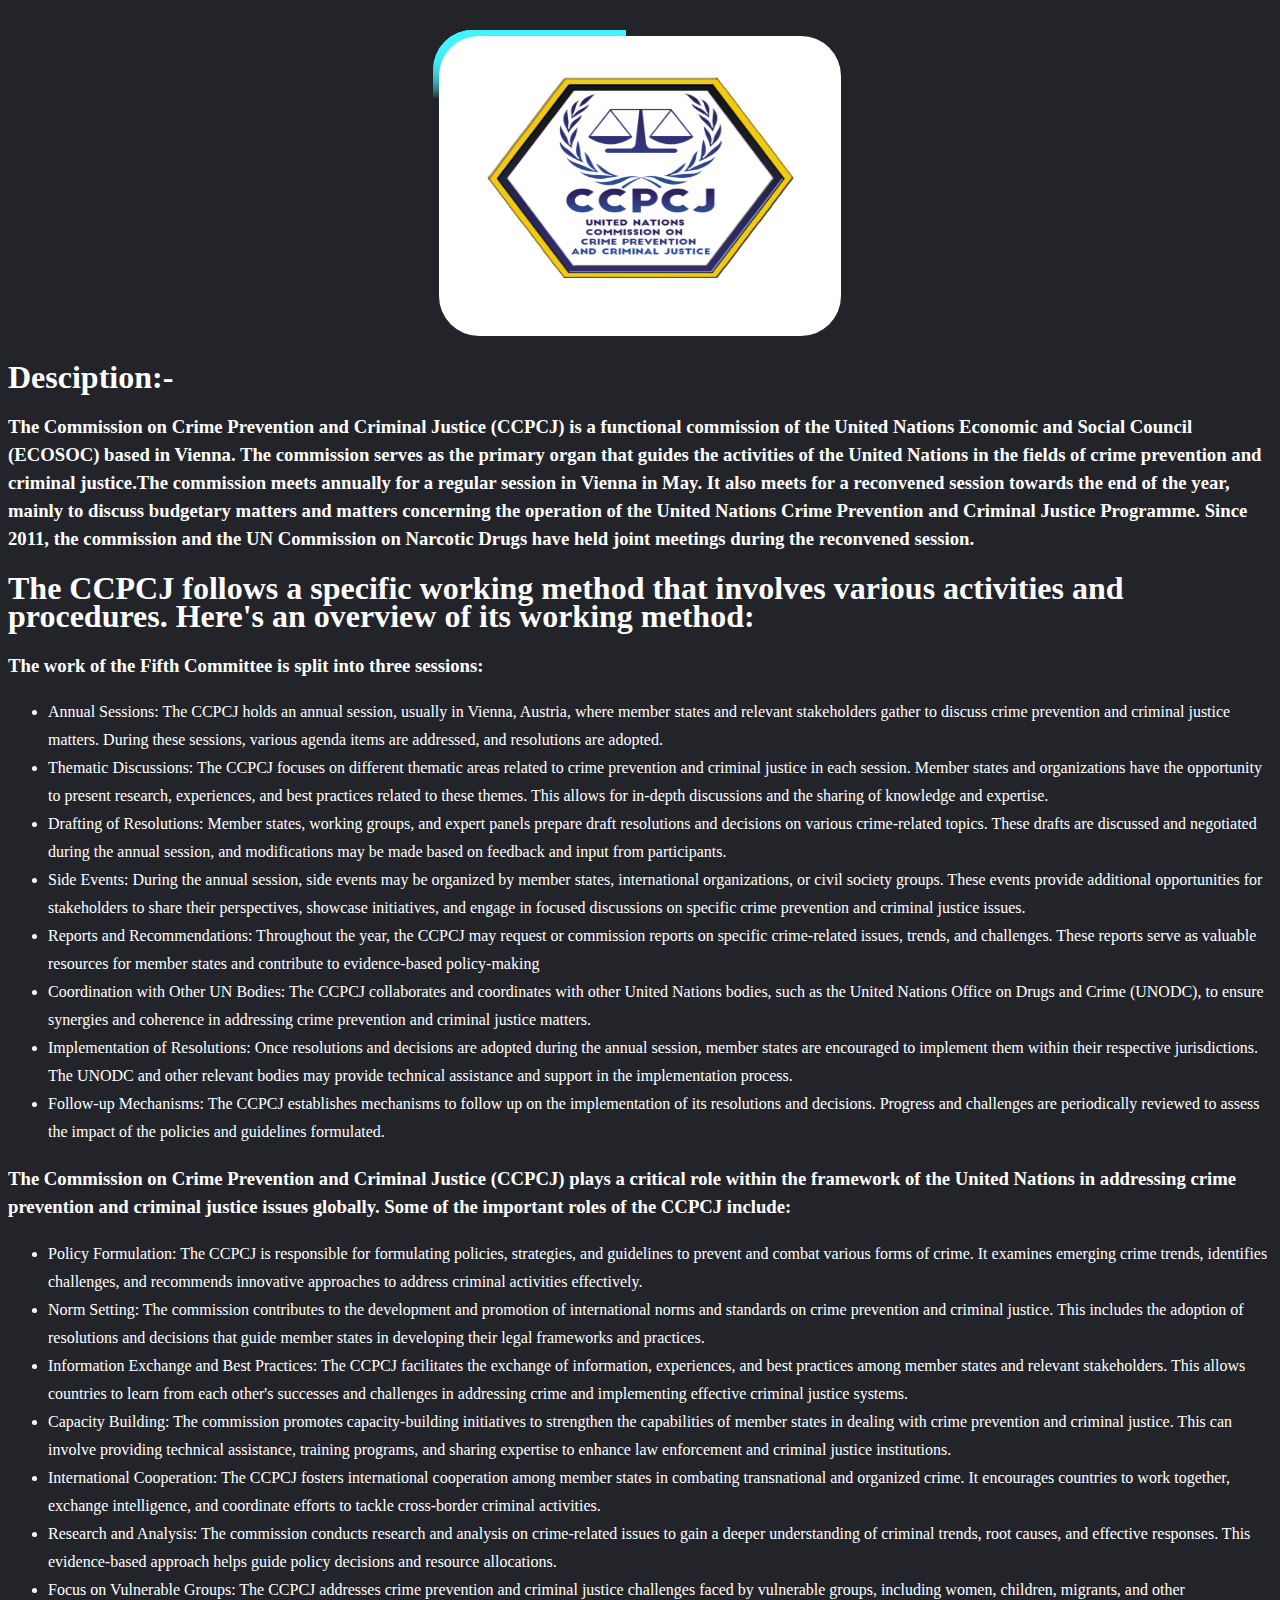
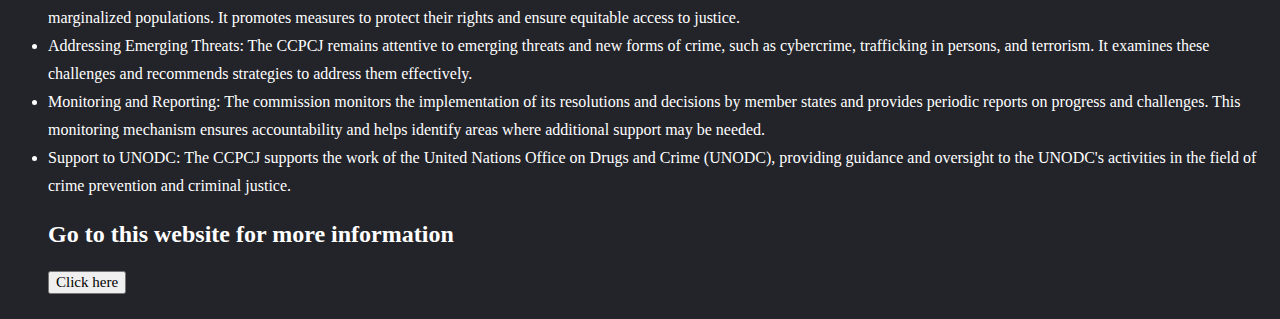
<file: committee6.html>
<!DOCTYPE html>
<html lang="en">
  <head>
    <meta charset="UTF-8" />
    <meta name="viewport" content="width=, initial-scale=1.0" />
    <title>
        Commission on Crime Prevention and Criminal Justice
    </title>
  </head>
  <body>
    <style>
      .img {
        height: 312px;
        width: 414px;
        background-color: #23242a;
        position: relative;
        border-radius: 40px;
        overflow: hidden;
      
       } 



      /* form */
  .box-banner
  {
     inset:6px;
     background: white;
    position: absolute;
    border-radius: 40px;
    z-index: 2;
    
  }
      .img::before {
        content: "";
        position: absolute;
        width: 400px;
        height: 300px;
       
         top: -50%;
        left: -50%;
        background: linear-gradient(
          0deg,
          transparent,
          transparent,
          #45f3ff,
          #45f3ff,
          #45f3ff
        );
        z-index:1;
        transform-origin: bottom right;
        animation: animate 6s linear infinite;
        
      }

      .img::after {
        content: "";
        position: absolute;
        width: 400px;
        height: 300px;
       
         top: -50%;
        left: -50%;
        background: linear-gradient(
          0deg,
          transparent,
          transparent,
          #45f3ff,
          #45f3ff,
          #45f3ff
        );
        z-index:1;
        transform-origin: bottom right;
        animation: animate 6s linear infinite;
        animation-delay: -3s;
      }
      .border-line{
        position: absolute;
        top: 0;
        inset: 0;

      }

      .border-line::before{

        content: "";
        position: absolute;
        width: 400px;
        height: 300px;
       
         top: -50%;
        left: -50%;
        background: linear-gradient(
          0deg,
          transparent,
          transparent,
          #45f3ff,
          #45f3ff,
          #45f3ff
        );
        z-index:1;
        transform-origin: bottom right;
        animation: animate 6s linear infinite;
        animation-delay: -1.5s;

      }

      .border-line::after{


        content: "";
        position: absolute;
        width: 400px;
        height: 300px;
       
         top: -50%;
        left: -50%;
        background: linear-gradient(
          0deg,
          transparent,
          transparent,
          #45f3ff,
          #45f3ff,
          #45f3ff
        );
        z-index:1;
        transform-origin: bottom right;
        animation: animate 6s linear infinite;
        animation-delay: -4.5s;

      }
      



      

      @keyframes animate {
        0% {
          transform: rotate(0deg);
        }
        100% {
          transform: rotate(360deg);
        }
      }

      .img img{
        width: 400px;
        height: 300px;
        border-radius: 40px;
        
        }

      body {
        background-color: #23242a;
      }
      h3,
      h1,
      h2,
      li,
      p {
        color: white;
        line-height: 28px;
        font-family: "Lobster", cursive;
      }

      button {
        font-size: 15px;
        font-family: "Lobster", cursive;
      }
      
      button:hover
      {
        background-color: #45f3ff;
        letter-spacing: 1px;
        box-shadow: 0 0 10px #45f3ff;
      
      }

      ul {
        line-height: 27px;
        font-family: "Lobster", cursive;
      }

      @media only screen and (max-width: 746px) {
        h1,
        h3,
        ul,
        p {
          margin-left: 100px;
          font-size: 20px;
        }
      }

      @media only screen and (max-width: 410px) {
        .img img {
          height: 200px;
          width: 300px;
        }

        .img{
          height: 211px;
    width: 340px;
        }
      }


      @media only screen and (max-width: 410px) {
        .img img {
          height: 200px;
          width: 300px;
        }

        .img{
          height: 211px;
    width: 340px;
        }
      }
      @media only screen and (max-width: 415px) {
        .img img {
          height: 197px;
          width: 238px;
        }

        .img{
          height: 210px;
    width: 290px;
    margin-left:61px;
        }
      }

      .content-main {
        display: flex;
        flex-direction: column;
        justify-content: center;
        align-items: center;
        margin-top: 30px;
      }

      @media only screen and (max-width: 747px) {
        .content-main {
          margin-left: -66px;
        }

        .img img{
          position: relative;
          left: -1px;
        };

        .content-main img {
          margin-left: 56px;
        }
      }



    </style>

    <div class="content-main">
      <div class="img">
        <span class="border-line"></span>
        <div class="box-banner">
          <img id="CPC" src="images/ccpcj.webp" alt="" />
      </div>
        </div>
        

      <div class="content">
        <h1>Desciption:-</h1>
        <h3>
            The Commission on Crime Prevention and Criminal Justice (CCPCJ) is a functional commission of the United Nations Economic and Social Council (ECOSOC) based in Vienna. The commission serves as the primary organ that guides the activities of the United Nations in the fields of crime prevention and criminal justice.The commission meets annually for a regular session in Vienna in May. It also meets for a reconvened session towards the end of the year, mainly to discuss budgetary matters and matters concerning the operation of the United Nations Crime Prevention and Criminal Justice Programme. Since 2011, the commission and the UN Commission on Narcotic Drugs have held joint meetings during the reconvened session.

            
        </h3>

        <h1>The CCPCJ follows a specific working method that involves various activities and procedures. Here's an overview of its working method: </h1>
        <h3>The work of the Fifth Committee is split into three sessions:</h3>
        <ul>
          <li>Annual Sessions: The CCPCJ holds an annual session, usually in Vienna, Austria, where member states and relevant stakeholders gather to discuss crime prevention and criminal justice matters. During these sessions, various agenda items are addressed, and resolutions are adopted.</li>
          <li>
            Thematic Discussions: The CCPCJ focuses on different thematic areas related to crime prevention and criminal justice in each session. Member states and organizations have the opportunity to present research, experiences, and best practices related to these themes. This allows for in-depth discussions and the sharing of knowledge and expertise.
          <li>
            Drafting of Resolutions: Member states, working groups, and expert panels prepare draft resolutions and decisions on various crime-related topics. These drafts are discussed and negotiated during the annual session, and modifications may be made based on feedback and input from participants.
          </li>

          <li> Side Events: During the annual session, side events may be organized by member states, international organizations, or civil society groups. These events provide additional opportunities for stakeholders to share their perspectives, showcase initiatives, and engage in focused discussions on specific crime prevention and criminal justice issues.</li>

          <li>Reports and Recommendations: Throughout the year, the CCPCJ may request or commission reports on specific crime-related issues, trends, and challenges. These reports serve as valuable resources for member states and contribute to evidence-based policy-making</li>

          <li>Coordination with Other UN Bodies: The CCPCJ collaborates and coordinates with other United Nations bodies, such as the United Nations Office on Drugs and Crime (UNODC), to ensure synergies and coherence in addressing crime prevention and criminal justice matters.</li>

          <li>Implementation of Resolutions: Once resolutions and decisions are adopted during the annual session, member states are encouraged to implement them within their respective jurisdictions. The UNODC and other relevant bodies may provide technical assistance and support in the implementation process.</li>

          <li>Follow-up Mechanisms: The CCPCJ establishes mechanisms to follow up on the implementation of its resolutions and decisions. Progress and challenges are periodically reviewed to assess the impact of the policies and guidelines formulated.</li>
        </ul>

        <h3>The Commission on Crime Prevention and Criminal Justice (CCPCJ) plays a critical role within the framework of the United Nations in addressing crime prevention and criminal justice issues globally. Some of the important roles of the CCPCJ include:</h3>
        <ul>
          <li>
            Policy Formulation: The CCPCJ is responsible for formulating policies, strategies, and guidelines to prevent and combat various forms of crime. It examines emerging crime trends, identifies challenges, and recommends innovative approaches to address criminal activities effectively.
          </li>
          <li>
            Norm Setting: The commission contributes to the development and promotion of international norms and standards on crime prevention and criminal justice. This includes the adoption of resolutions and decisions that guide member states in developing their legal frameworks and practices.
                     </li>
          <li>
            Information Exchange and Best Practices: The CCPCJ facilitates the exchange of information, experiences, and best practices among member states and relevant stakeholders. This allows countries to learn from each other's successes and challenges in addressing crime and implementing effective criminal justice systems.
          </li>
          <li>
            Capacity Building: The commission promotes capacity-building initiatives to strengthen the capabilities of member states in dealing with crime prevention and criminal justice. This can involve providing technical assistance, training programs, and sharing expertise to enhance law enforcement and criminal justice institutions.
          </li>
          <li>
            International Cooperation: The CCPCJ fosters international cooperation among member states in combating transnational and organized crime. It encourages countries to work together, exchange intelligence, and coordinate efforts to tackle cross-border criminal activities.
          </li>

          <li>Research and Analysis: The commission conducts research and analysis on crime-related issues to gain a deeper understanding of criminal trends, root causes, and effective responses. This evidence-based approach helps guide policy decisions and resource allocations.</li>

          <li>Focus on Vulnerable Groups: The CCPCJ addresses crime prevention and criminal justice challenges faced by vulnerable groups, including women, children, migrants, and other marginalized populations. It promotes measures to protect their rights and ensure equitable access to justice.</li>

          <li>Addressing Emerging Threats: The CCPCJ remains attentive to emerging threats and new forms of crime, such as cybercrime, trafficking in persons, and terrorism. It examines these challenges and recommends strategies to address them effectively.</li>
          <li>Monitoring and Reporting: The commission monitors the implementation of its resolutions and decisions by member states and provides periodic reports on progress and challenges. This monitoring mechanism ensures accountability and helps identify areas where additional support may be needed.</li>

          <li>Support to UNODC: The CCPCJ supports the work of the United Nations Office on Drugs and Crime (UNODC), providing guidance and oversight to the UNODC's activities in the field of crime prevention and criminal justice.</li>

          <h2>Go to this website for more information</h2>
          <a
            href="https://www.unodc.org/unodc/commissions/CCPCJ/"
            target="_blank"
            style="color: white; text-decoration: none"
          >
            <button>Click here</button></a
          >
        </ul>
      </div>
    </div>
  </body>
</html>
</file>
<file: style.css>
@import url('https://fonts.googleapis.com/css2?family=Poppins:wght@100;200;300;400;500;600;700&display=swap');

*{
    font-family: 'Poppins', sans-serif;
    margin:0; padding:0;
    box-sizing: border-box;
    outline: none; border:none;
    text-decoration: none;
    text-transform: capitalize;
    transition: .2s linear;
}

.navbar
{
    background-color:#23242a;
}
#nav-mobile{
    display: flex;
    justify-content: flex-end;
   position: relative;
   margin-right: 20px;
}

.nav-content a{
    position: relative;
    bottom: 40px;
    text-decoration: none;
    margin: 10px;
    font-size: 20px;
    color: white;
    left:-15px;
  }

  .nav-content h3{
    text-align: center;
     color:#fff;
    text-shadow: 0 5px 10px rgba(0,0,0,.2);
    font-size: 40px;
    position: relative;
    right: 120px;
    bottom: 50px;
    
  }

.nav-wrapper img{
   position: relative;
   top: 27px;
   right: -20px;
   height: 100px;
   width: 100px;
}


.container{
    background-color: #23242a;
    padding:15px 9%;
    padding-bottom: 100px;
}

.container .heading{
    text-align: center;
    padding-bottom: 15px;
    color:#fff;
    text-shadow: 0 5px 10px rgba(0,0,0,.2);
    font-size: 50px;
}

.container .box-container{
    display: grid;
    grid-template-columns: repeat(auto-fit, minmax(350px, 1fr));
    gap:15px;
}

.container .box-container .box{
    box-shadow: 0 5px 10px rgba(0,0,0,.2);
    border-radius: 5px;
    background: #1c1c1c;
    text-align: center;
    padding:30px 20px;
}

.container .box-container .box img{
    height: 250px;
    width: 300px;
}

.container .box-container .box h3{
    color:#444;
    font-size: 15px;
    padding:10px 0;
}

.container .box-container .box p{
    color:#777;
    font-size: 12px;
    line-height: 1.8;
}

.container .box-container .box a{
    margin-top: 10px;
    display: inline-block;
    background:#333;
    color:#fff;
    font-size: 17px;
    border-radius: 5px;
    padding: 8px 25px;
    position: relative;
    transform: 0.5s;
}

.container .box-container .box a::before
{
    position: absolute;
    content: '';
    inset:2px;
    background: #23242a;

}

#nav1::before
{
    content:"";
    position: absolute;
    bottom: -3px;
    left: 0;
    height: 2px;
    width: 100%;
    transition: 0.2s;
    border-radius: 25px;
    transform: scaleX(0);
    background-color: white;
}
#nav1:hover::before
{
    transform: scale(1);
}

.container .box-container .box a:hover{
    letter-spacing: 1px;
    background-color: #45f3ff;
    box-shadow: 0 0 20px #45f3ff;
}
.container .box-container .box a span{
      position: relative;
      z-index: 1;
}

.container .box-container .box a i{
    position: absolute;
    inset:0;
    display: block;
}
.container .box-container .box a i::before{
    content: '';
    position: absolute;
    top: 0;
    left: 80%;
    width: 10px;
    height: 4px;
    background-color: #23242a;
    transform:translateX(-50%)skewX(325%);
    transition: 0.5s;
}
.container .box-container .box a:hover i::before
{
      width: 20px;
      left: 20%;
}


.container .box-container .box a i::after{
    content: '';
    position: absolute;
    bottom: 0;
    left:20%;
    width: 10px;
    height: 4px;
    background-color: #23242a;
    transform:translateX(-50%)skewX(325%);
    transition: 0.5s;
}
.container .box-container .box a:hover i::after
{
      width: 20px;
      left: 80%;
}


.container .box-container .box:hover{
    box-shadow: 0 10px 15px rgba(0,0,0,.3);
    transform: scale(1.03);
}

@media (max-width:768px){
    .container{
        padding:20px;
    }
}

@media (max-width:566px){
    .container{
        padding:20px;
    }
}

@media (max-width:1359px){
    .logo{
        display: flex;
        justify-content: center;
        align-items: center;
        
    }


    .nav-content h3{
        
      display: none;
        
      }

}

@media (max-width:476px){
    

    .nav-content a{
               display: none;
      }
}

.banner
{
   height: 489.59px;
   width:  380px;
   background-color: #23242a;
   position: relative;
   overflow: hidden;
}


.box
{
   inset:6px;
   background: white;
  position: absolute;
  border-radius: 40px;
  z-index: 2;
  
}

.banner::before {
    content: "";
    position: absolute;
    height: 489.59px;
    width:  380px;
   
     top: -50%;
    left: -50%;
    background: linear-gradient(
      0deg,
      transparent,
      transparent,
      #45f3ff,
      #45f3ff,
      #45f3ff
    );
    z-index:1;
    transform-origin: bottom right;
    animation: animate 6s linear infinite;
    
  }

  .banner::after {
    content: "";
    position: absolute;
    height: 489.59px;
    width:  380px;
   
     top: -50%;
    left: -50%;
    background: linear-gradient(
      0deg,
      transparent,
      transparent,
      #45f3ff,
      #45f3ff,
      #45f3ff
    );
    z-index:1;
    transform-origin: bottom right;
    animation: animate 6s linear infinite;
    animation-delay: -3s;
    
  }

  @keyframes animate {
    0% {
      transform: rotate(0deg);
    }
    100% {
      transform: rotate(360deg);
    }
  }

  .border-line{
    position: absolute;
    top: 0;
    inset: 0;

  }

  .border-line::before{

    content: "";
    position: absolute;
    height: 489.59px;
    width:  380px;
   
     top: -50%;
    left: -50%;
    background: linear-gradient(
      0deg,
      transparent,
      transparent,
      #45f3ff,
      #45f3ff,
      #45f3ff
    );
    z-index:1;
    transform-origin: bottom right;
    animation: animate 6s linear infinite;
    animation-delay: -1.5s;

  }

  .border-line::after{


    content: "";
    position: absolute;
    height: 489.59px;
    width:  380px;
   
     top: -50%;
    left: -50%;
    background: linear-gradient(
      0deg,
      transparent,
      transparent,
      #45f3ff,
      #45f3ff,
      #45f3ff
      

    );

    z-index:1;
    transform-origin: bottom right;
    animation: animate 6s linear infinite;
    animation-delay: -4.5s;

  }
</file>
